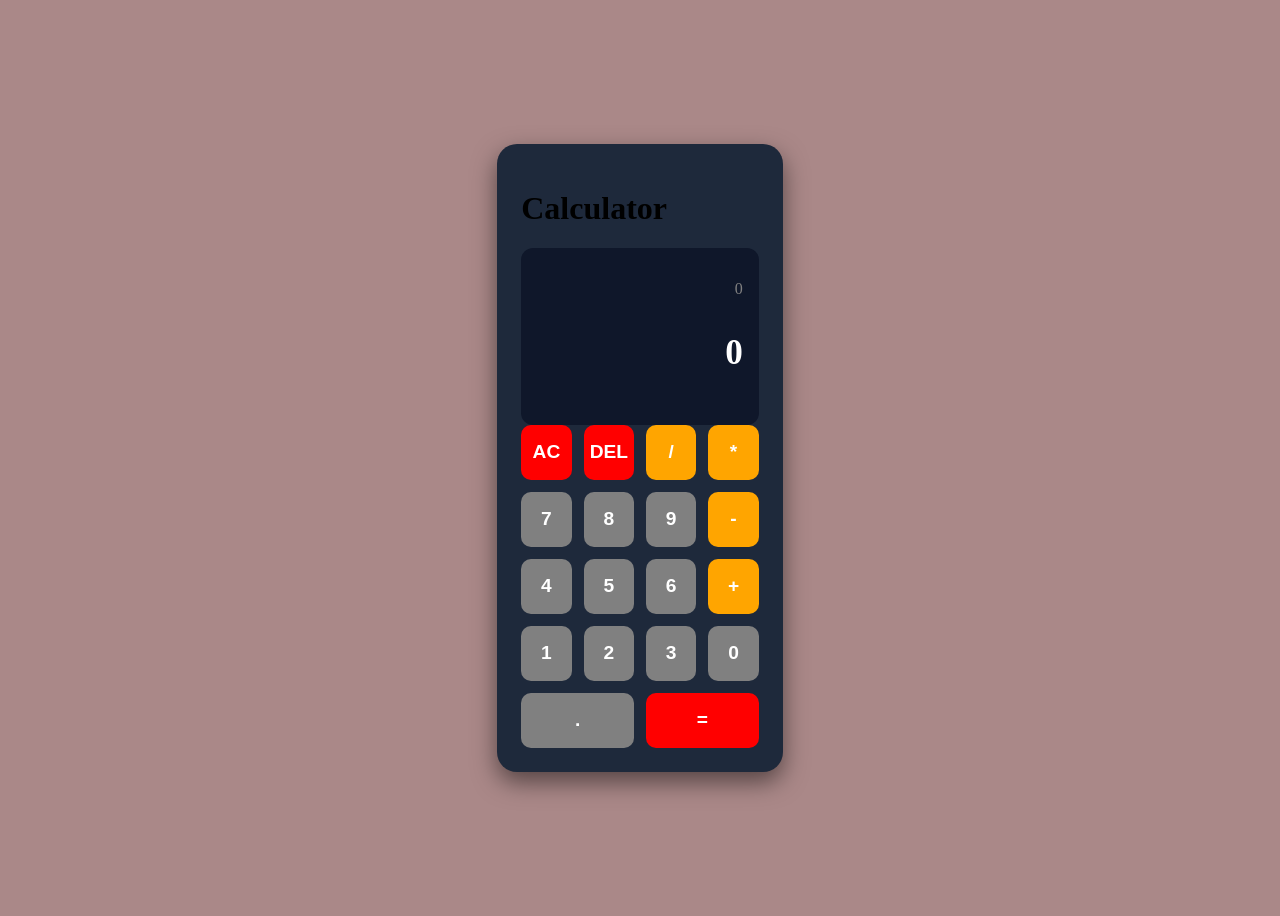
<file: WebDev-L2-Calculator/index.html>
<!doctype html>
<html lang="en">
  <head>
    <meta charset="UTF-8" />
    <meta name="viewport" content="width=device-width, initial-scale=1.0" />
    <title>Calculator</title>
    <link rel="stylesheet" href="style.css" />
  </head>
  <body>
    <div class="calculator-card">
      <h1>Calculator</h1>
      <div class="display">
        <p class="previous-number">0</p>
        <p class="current-number">0</p>
      </div>
      <div class="button-grid">
        <button class="btn-action">AC</button>
        <button class="btn-action">DEL</button>
        <button class="btn-operator">/</button>
        <button class="btn-operator">*</button>

        <button class="btn-number">7</button>
        <button class="btn-number">8</button>
        <button class="btn-number">9</button>
        <button class="btn-operator">-</button>

        <button class="btn-number">4</button>
        <button class="btn-number">5</button>
        <button class="btn-number">6</button>
        <button class="btn-operator">+</button>

        <button class="btn-number">1</button>
        <button class="btn-number">2</button>
        <button class="btn-number">3</button>
        <button class="btn-number">0</button>

        <button class="btn-number btn-period">.</button>
        <button class="btn-action btn-equals">=</button>
      </div>
    </div>
    <script src="script.js"></script>
  </body>
</html>
</file>
<file: WebDev-L2-Calculator/style.css>
body {
    background-color: rgb(170, 136, 136);
    min-height: 100vh;
    display: flex;
    justify-content: center;
    align-items: center;
}

.calculator-card {
    max-width: 360px;
    background-color: #1e293b;
    border-radius: 20px;
    padding: 24px;
    box-shadow: 0 10px 25px rgba(0, 0, 0, 0.5);
}

.display {
    text-align: right;
    background-color: #0f172a;
    border-radius: 12px;
    padding: 16px;
    min-height: 80px;
}

.previous-number {
    font-size: 1rem;
    color: gray;
}

.current-number {
    font-size: 2.2rem;
    font-weight: bold;
    color: #ffffff;
}

.button-grid {
    display: grid;
    grid-template-columns: repeat(4, 1fr);
    width: 100%;
    gap: 12px;
}

.btn-equals {
    grid-column: span 2;
}

.btn-period {
    grid-column: span 2;
    font-weight: bold;
}

button {
    border: none;
    height: 55px;
    border-radius: 10px;
    font-size: 1.2rem;
    font-weight: 600;
    cursor: pointer;
    color: #ffffff;
}

.btn-number {
    background-color: gray;
}

.btn-operator {
    background-color: orange;
}
.btn-action{
    background-color: red;
}

button:hover{
    filter: brightness(1.15);
}
button:active{
    transform: scale(0.96);
}
</file>
